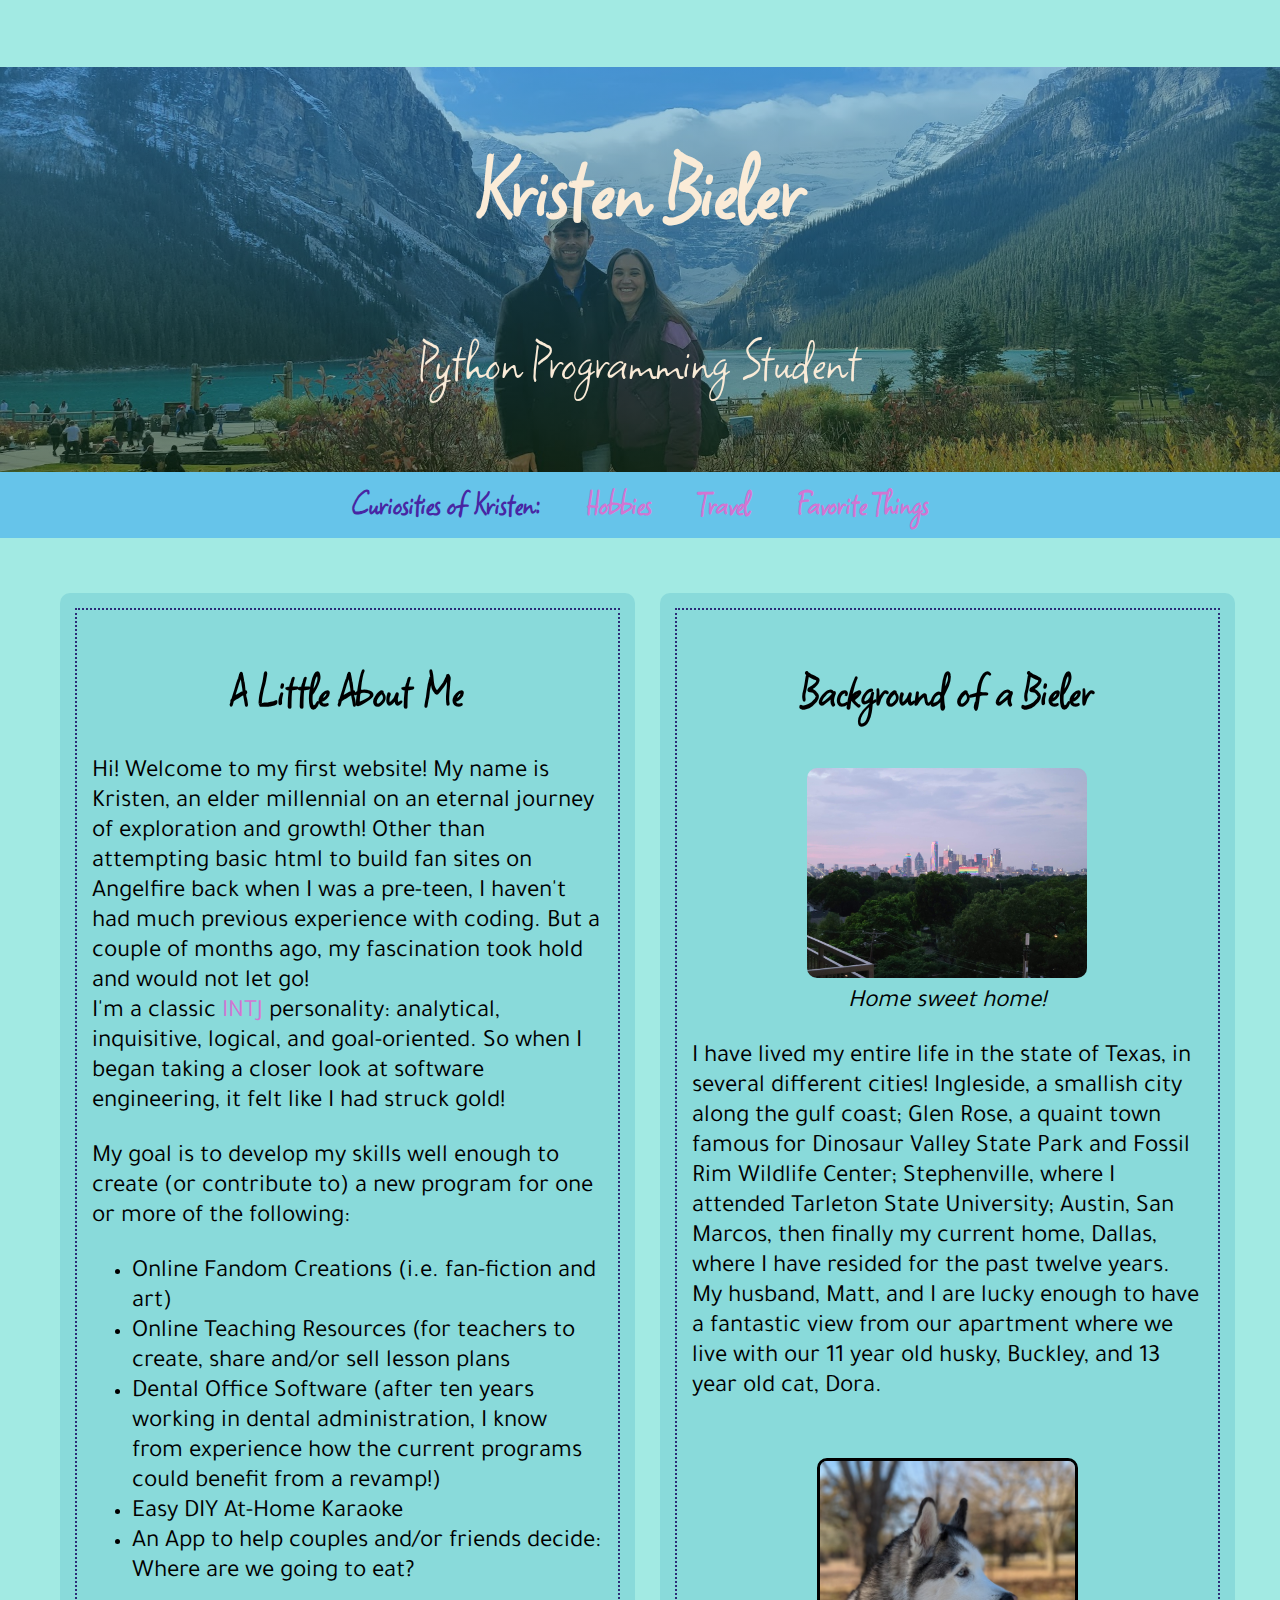
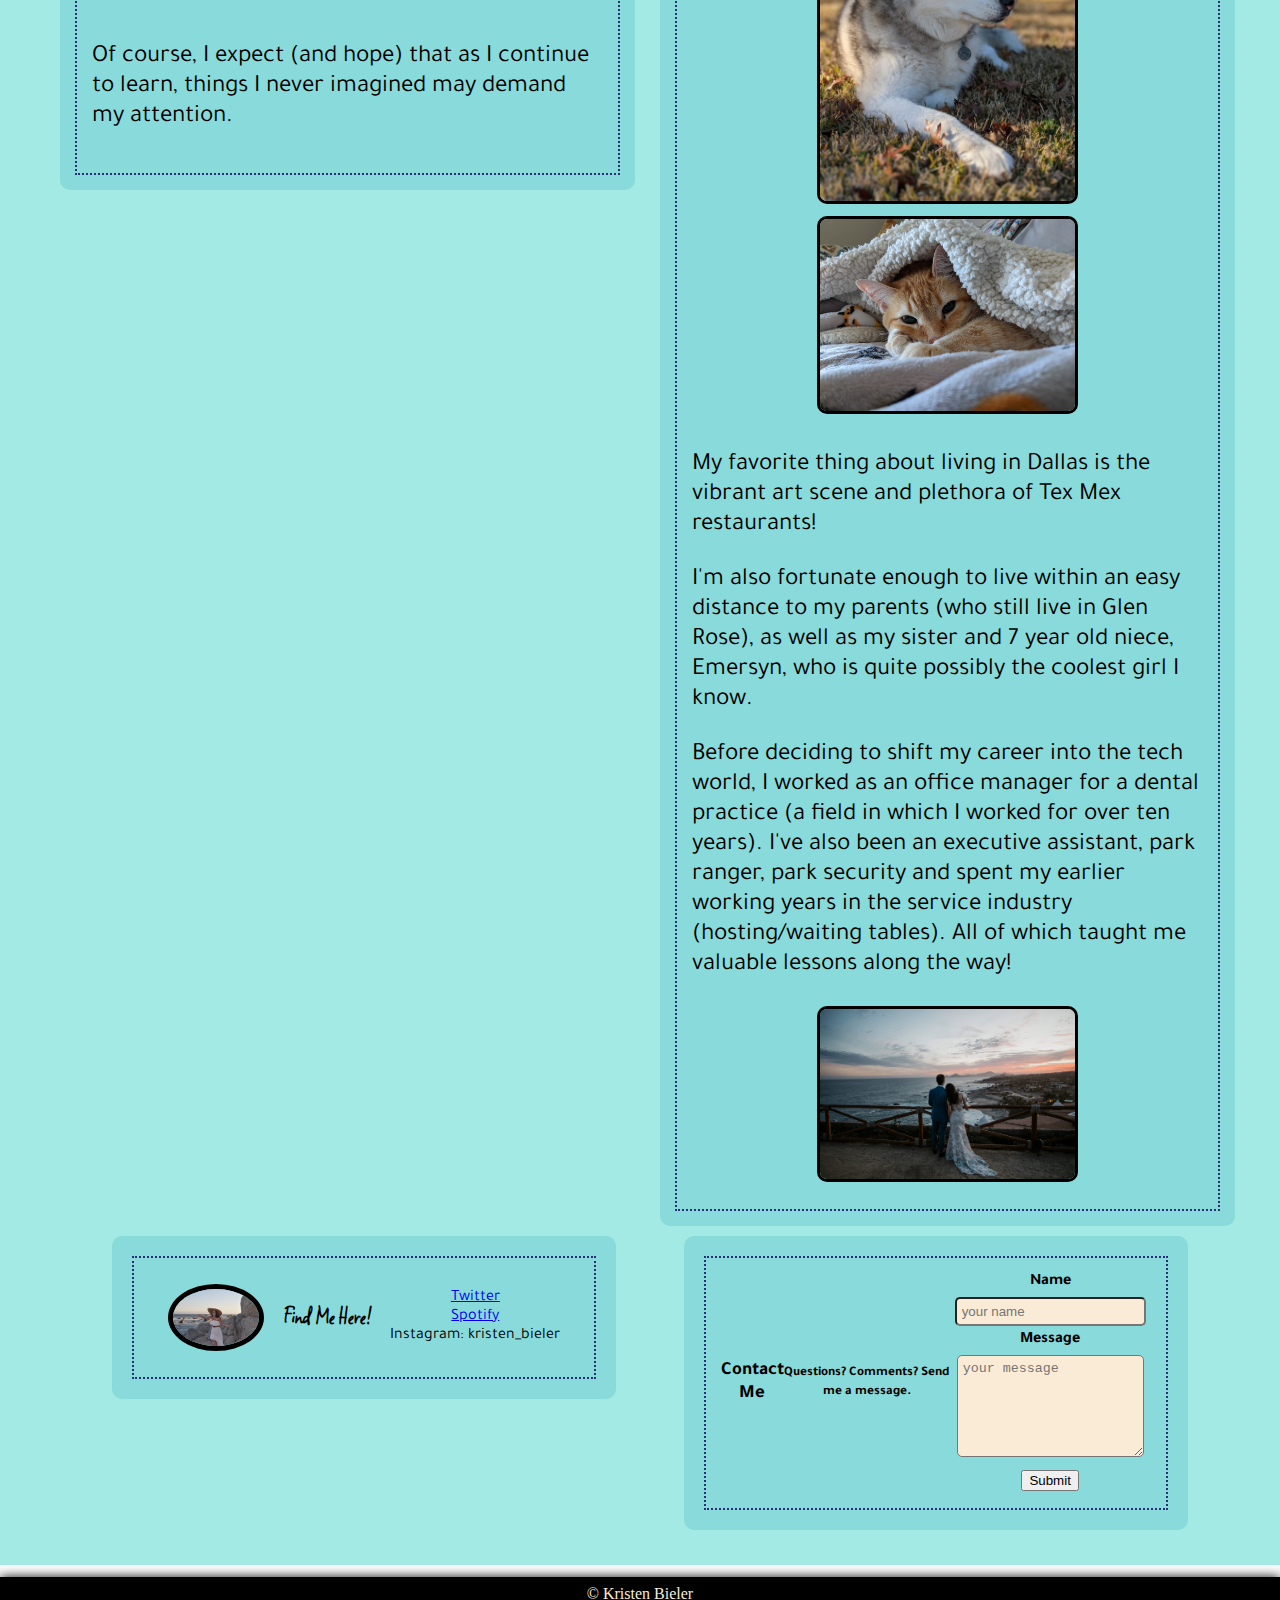
<file: index.html>
<!DOCTYPE html>
<html lang="en">
<head>
    <meta charset="UTF-8">
    <meta http-equiv="X-UA-Compatible" content="IE=edge">
    <meta name="viewport" content="width=device-width, initial-scale=1.0">
    <title>My Portfolio</title>
    
    <link rel="preconnect" href="https://fonts.googleapis.com">
<link rel="preconnect" href="https://fonts.gstatic.com" crossorigin>
<link href="https://fonts.googleapis.com/css2?family=Square+Peg&display=swap" rel="stylesheet">
    
<link rel="preconnect" href="https://fonts.googleapis.com">
<link rel="preconnect" href="https://fonts.gstatic.com" crossorigin>
<link href="https://fonts.googleapis.com/css2?family=Tajawal:wght@300&display=swap" rel="stylesheet">

    <link rel="stylesheet" href="css/styles.css">
    
</head>
<body>
    
    <div class="hero-image">
        <div class="hero-text">
            <h1>Kristen Bieler</h1>
            <p>Python Programming Student</p>
        </div>
    </div>
    <nav>
        <ul><b>
            <li>Curiosities of Kristen:</li>
            <li><a href="page1.html">Hobbies</a></li>
            <li><a href="page2.html">Travel</a></li>
            <li><a href="page3.html">Favorite Things</a></li>
            </b>  
        </ul>
    </nav>
    <main>
        <div class="main">
            <article class="main-articles">
                <div id="main-dish">
                <h1>A Little About Me</h1>
                <p>Hi! Welcome to my first website! My name is Kristen, an elder millennial on an eternal
                    journey of exploration and growth! Other than attempting basic html to build fan sites on Angelfire 
                    back when I was a pre-teen, I haven't had much previous experience with coding. But a couple of months ago, my
                    fascination took hold and would not let go! 
                    <br/>I'm a classic <a href="https://www.16personalities.com/intj-personality" target="_blank">INTJ</a> personality: 
                    analytical, inquisitive, logical, and goal-oriented. So when I began taking a closer look at
                    software engineering, it felt like I had struck gold! 
                    </p><p>
                    My goal is to develop my skills well enough to create (or contribute to) a new program for one or more of the following:
                    <ul id="about-me">
                        <li>Online Fandom Creations (i.e. fan-fiction and art)</li>
                        <li>Online Teaching Resources (for teachers to create, share and/or sell lesson plans</li>
                        <li>Dental Office Software (after ten years working in dental administration, I know from experience how the current
                            programs could benefit from a revamp!)</li>
                        <li>Easy DIY At-Home Karaoke</li>
                        <li>An App to help couples and/or friends decide: Where are we going to eat?</li>
                    </ul>
                    </p>
                    <p><br>
                    Of course, I expect (and hope) that as I continue to learn, things I never imagined may demand my attention.</p>

                </div>
            </article>

            <article class="main-articles">
                <div id="main-dish">
                <h1>Background of a Bieler</h1>
                <figure>
                    <img id="dallas-img" src="images/DTXskyline2021.jpeg">
                <figcaption><em><center>Home sweet home!</center></em></figcaption>
                </figure>
                <p>I have lived my entire life in the state of Texas, in several different cities! Ingleside, a smallish city along the gulf coast;
                    Glen Rose, a quaint town famous for Dinosaur Valley State Park and Fossil Rim Wildlife Center; Stephenville, where I attended
                    Tarleton State University; Austin, San Marcos, then finally my current home, Dallas, where I have resided
                    for the past twelve years. 
                    My husband, Matt, and I are lucky enough to have a fantastic view from our
                    apartment where we live with our 11 year old husky, Buckley, and 13 year old cat, Dora.</p>

                    <br>
                    <center><img id="pets" src="images/buck010221-1.jpeg"></center>
                    <center><img id="pets" src="images/dora083020.jpeg"></center>

                    <p>My favorite thing about living in Dallas is the vibrant art scene and plethora of Tex Mex restaurants!</p>

                    <p>I'm also fortunate enough to live within an easy distance to my parents (who still live in Glen Rose),
                        as well as my sister and 7 year old niece, Emersyn, who is quite possibly the coolest girl I know.
                    </p>
                    <p>
                        Before deciding to shift my career into the tech world, I worked as an office manager
                        for a dental practice (a field in which I worked for over ten years). I've also been an executive assistant, park ranger, park security and spent my earlier
                        working years in the service industry (hosting/waiting tables). All of which taught me 
                        valuable lessons along the way!
                    </p>
                    <center><img id="pets" src="images/K+M-DestinationCabo-430.jpg"></center>
                    
                </div>
            </article>
        <br>
        
            <article class="side-articles">
                <div id="side-dish">
                    <img id="profile-image" src="images/cabohatkb.jpg">

                    <h2>Find Me Here!</h2>
                    <p>
                        <a href="http://www.twitter.com/bielerkristen" target="_blank">Twitter</a>
                        <br/><a href="https://open.spotify.com/user/126120953?si=3cda38894bd14390" target="blank">Spotify</a>
                        <br/>Instagram: kristen_bieler
                    
                    </p>
                </div>
            </article>
       
            <article class="side-articles">
                <div id="side-dish">
                 <h3>Contact Me</h3>
                 <strong><small>Questions? Comments? Send me a message.</small></strong>
            <br>
            <br>
                <form action="mailto:kristenbieler@gmail.com" method="post">
                <label for="name"><strong>Name</strong></label>
                <br>
                <input type="text" id="name" placeholder="your name">
                <br>
                <label for="body"><strong>Message</strong></label>
                <br>
                <textarea id="body" placeholder="your message" rows="6"></textarea>
                <br>
                <button type="submit">Submit</button>
                </form>
                </div>
            </article>
        </div>
    </main>

    <footer>
        <hr>
        <div id="footer">
            &copy Kristen Bieler
        </div>
    </footer>
</body>
</html>
</file>
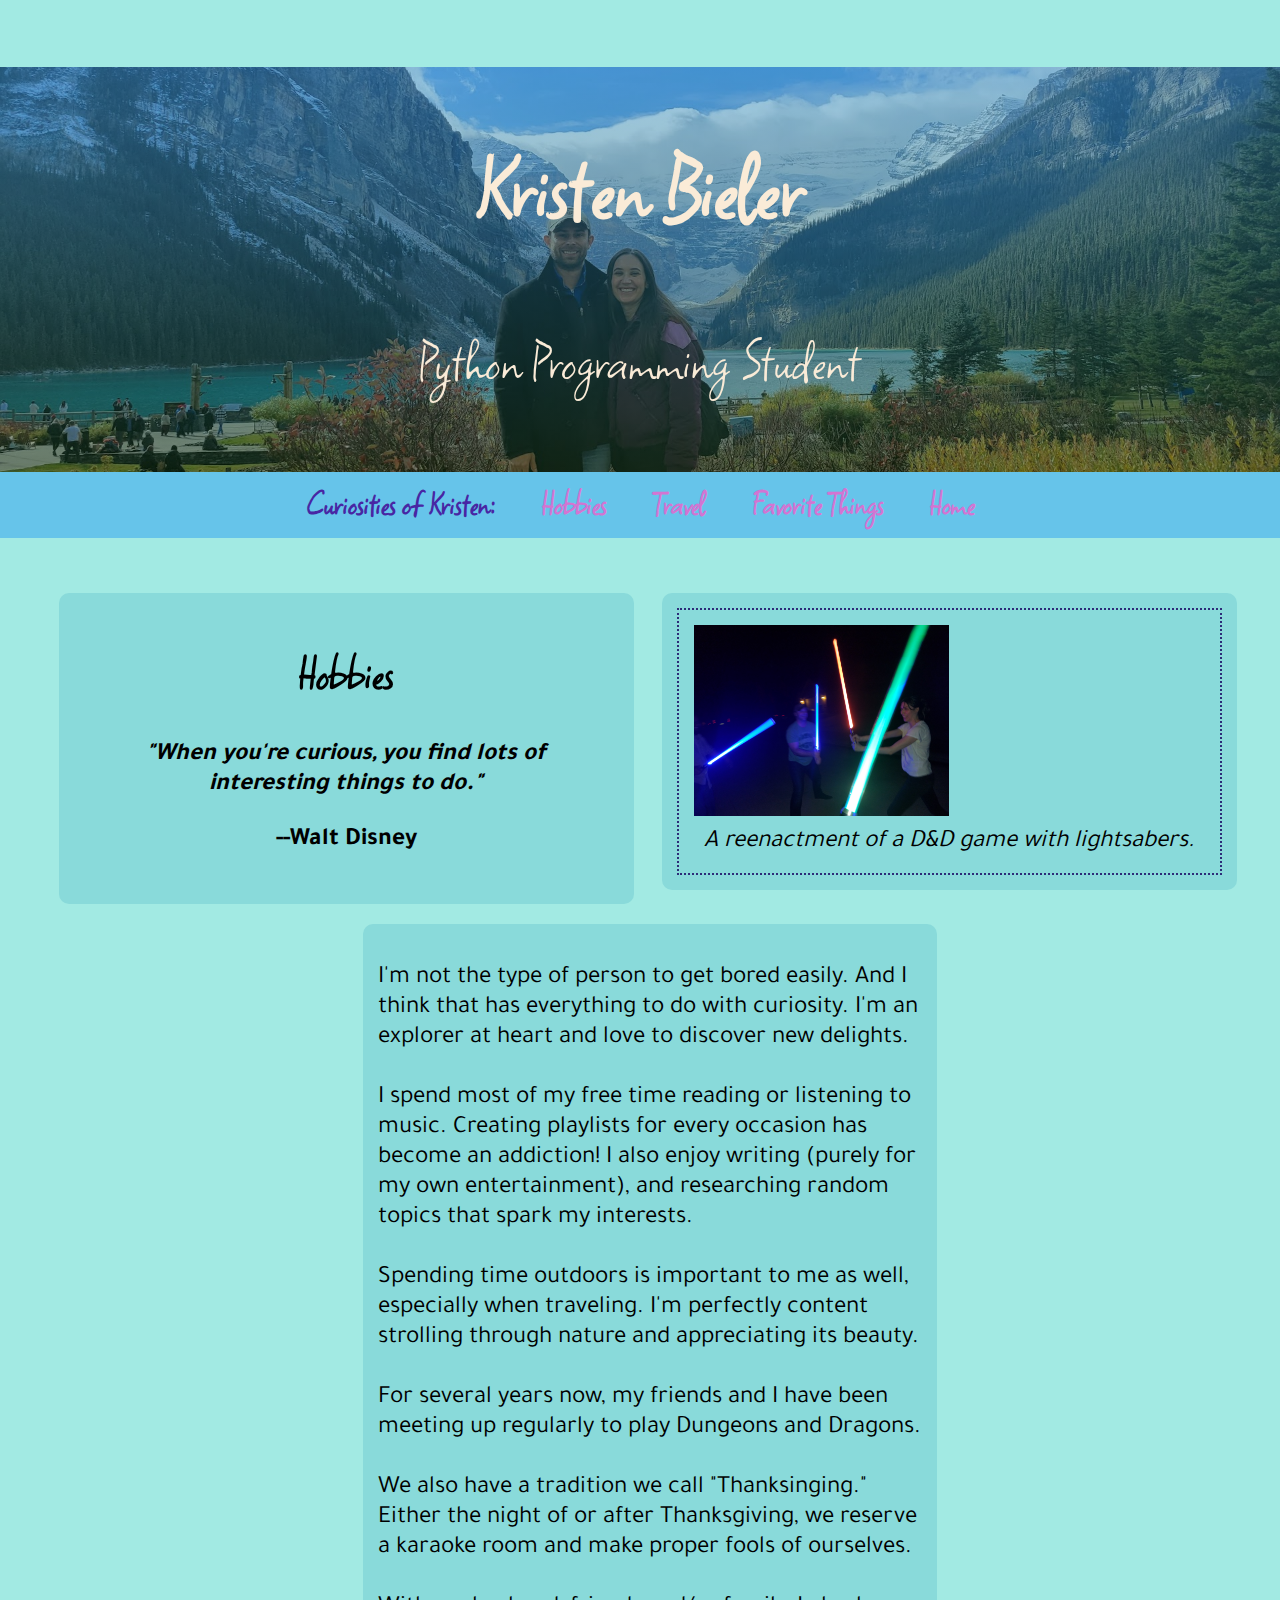
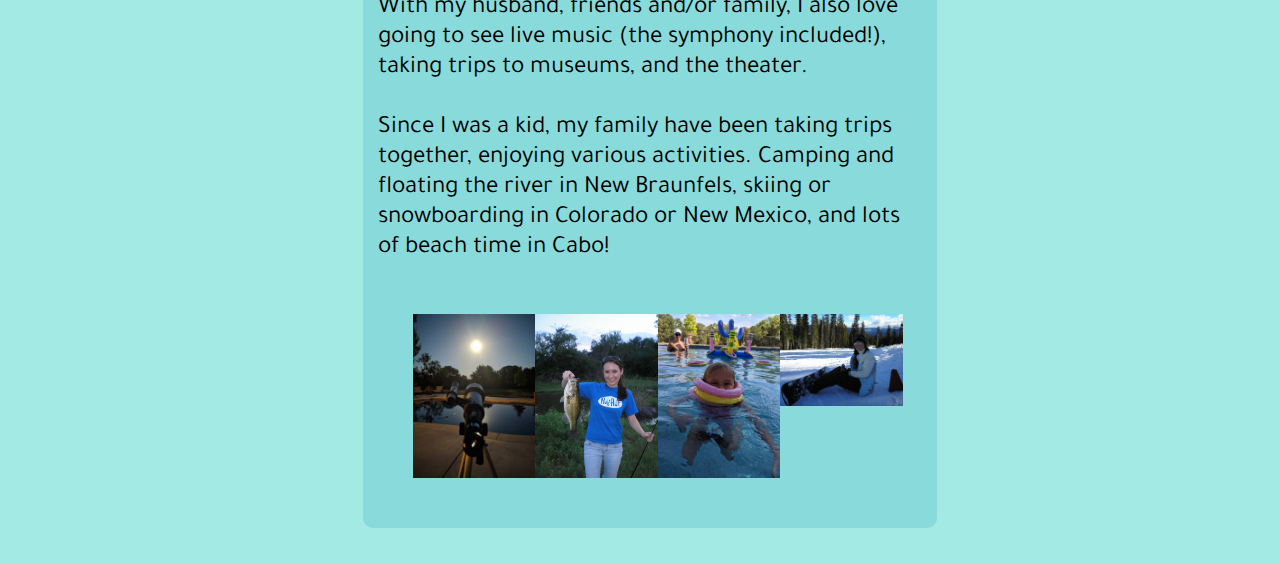
<file: page1.html>
<!DOCTYPE html>
<html lang="en">
<head>
    <meta charset="UTF-8">
    <meta http-equiv="X-UA-Compatible" content="IE=edge">
    <meta name="viewport" content="width=device-width, initial-scale=1.0">
    <title>Hobbies</title>

    <link rel="preconnect" href="https://fonts.googleapis.com">
    <link rel="preconnect" href="https://fonts.gstatic.com" crossorigin>
    <link href="https://fonts.googleapis.com/css2?family=Square+Peg&display=swap" rel="stylesheet">
        
    <link rel="preconnect" href="https://fonts.googleapis.com">
    <link rel="preconnect" href="https://fonts.gstatic.com" crossorigin>
    <link href="https://fonts.googleapis.com/css2?family=Tajawal:wght@300&display=swap" rel="stylesheet">
    
        <link rel="stylesheet" href="css/styles.css">

</head>

<body>
    
    <div class="hero-image">
        <div class="hero-text">
            <h1>Kristen Bieler</h1>
            <p>Python Programming Student</p>
        </div>
    </div>
    <nav>
        <ul><b>
            <li>Curiosities of Kristen:</li>
            <li><a href="page1.html">Hobbies</a></li>
            <li><a href="page2.html">Travel</a></li>
            <li><a href="page3.html">Favorite Things</a></li>
            <li><a href="index.html">Home</a></li> </b>  
        </ul>
    </nav>
   
<main>
    <div class="main">
        <article class="main-articles">
            <div id="toppers">
                <h1>Hobbies</h1>
                <h4><blockquote><i>"When you're curious, you find lots of interesting things to do."</i></blockquote>
             --Walt Disney</h4>
            </div>
        </article>
    <br>
        <article class="main-articles">
            <div id="main-dish">
                <img id="hobbies-img" src="images/lightsabers.jpg">
                <br>
                <figcaption><em><center>A reenactment of a D&D game with lightsabers.</center></em></figcaption>
            </div>    
        </article>
    <br>
    
        <article class="main-articles">
            <div id="main dish">
            <p>
                I'm not the type of person to get bored easily. And I think that has everything
                to do with curiosity. I'm an explorer at heart and love to discover new delights.
                <br>
                <br>
                I spend most of my free time reading or listening to music. Creating playlists
                for every occasion has become an addiction! I also enjoy writing (purely for my own entertainment),
                and researching random topics that spark my interests. 
                <br>
                <br>
                Spending time outdoors is important to me as well, especially when traveling. I'm perfectly 
                content strolling through nature and appreciating its beauty. 
                <br>
                <br>
                For several years now, my friends and I have been meeting up regularly to play Dungeons and Dragons.
                <br>
                <br>
                We also have a tradition we call "Thanksinging." Either the night of or after Thanksgiving, we reserve a karaoke
                room and make proper fools of ourselves. 
                <br>
                <br>
                With my husband, friends and/or family, I also love going to see live music (the symphony included!),
                taking trips to museums, and the theater. 
                <br>
                <br>
                Since I was a kid, my family have been taking trips together, enjoying various activities. Camping and 
                floating the river in New Braunfels, skiing or snowboarding in Colorado or New Mexico, and lots of beach
                time in Cabo! 

            </div></p>

            <article class="main-articles">
                <div class="gallery">
                    <img id="hobbies-img" src="images/GRpool050620.jpeg">
                    <img id="hobbies-img" src="images/kb-fish1.jpg">
                    <img id="hobbies-img" src="images/GRpoolEm-4.jpeg">
                    <img id="hobbies-img" src="images/snowboard-kb.jpg">   
                </div>            
            </article>
        </article>
    
       
    </div>
    
</main>


</body>
</html>
</file>
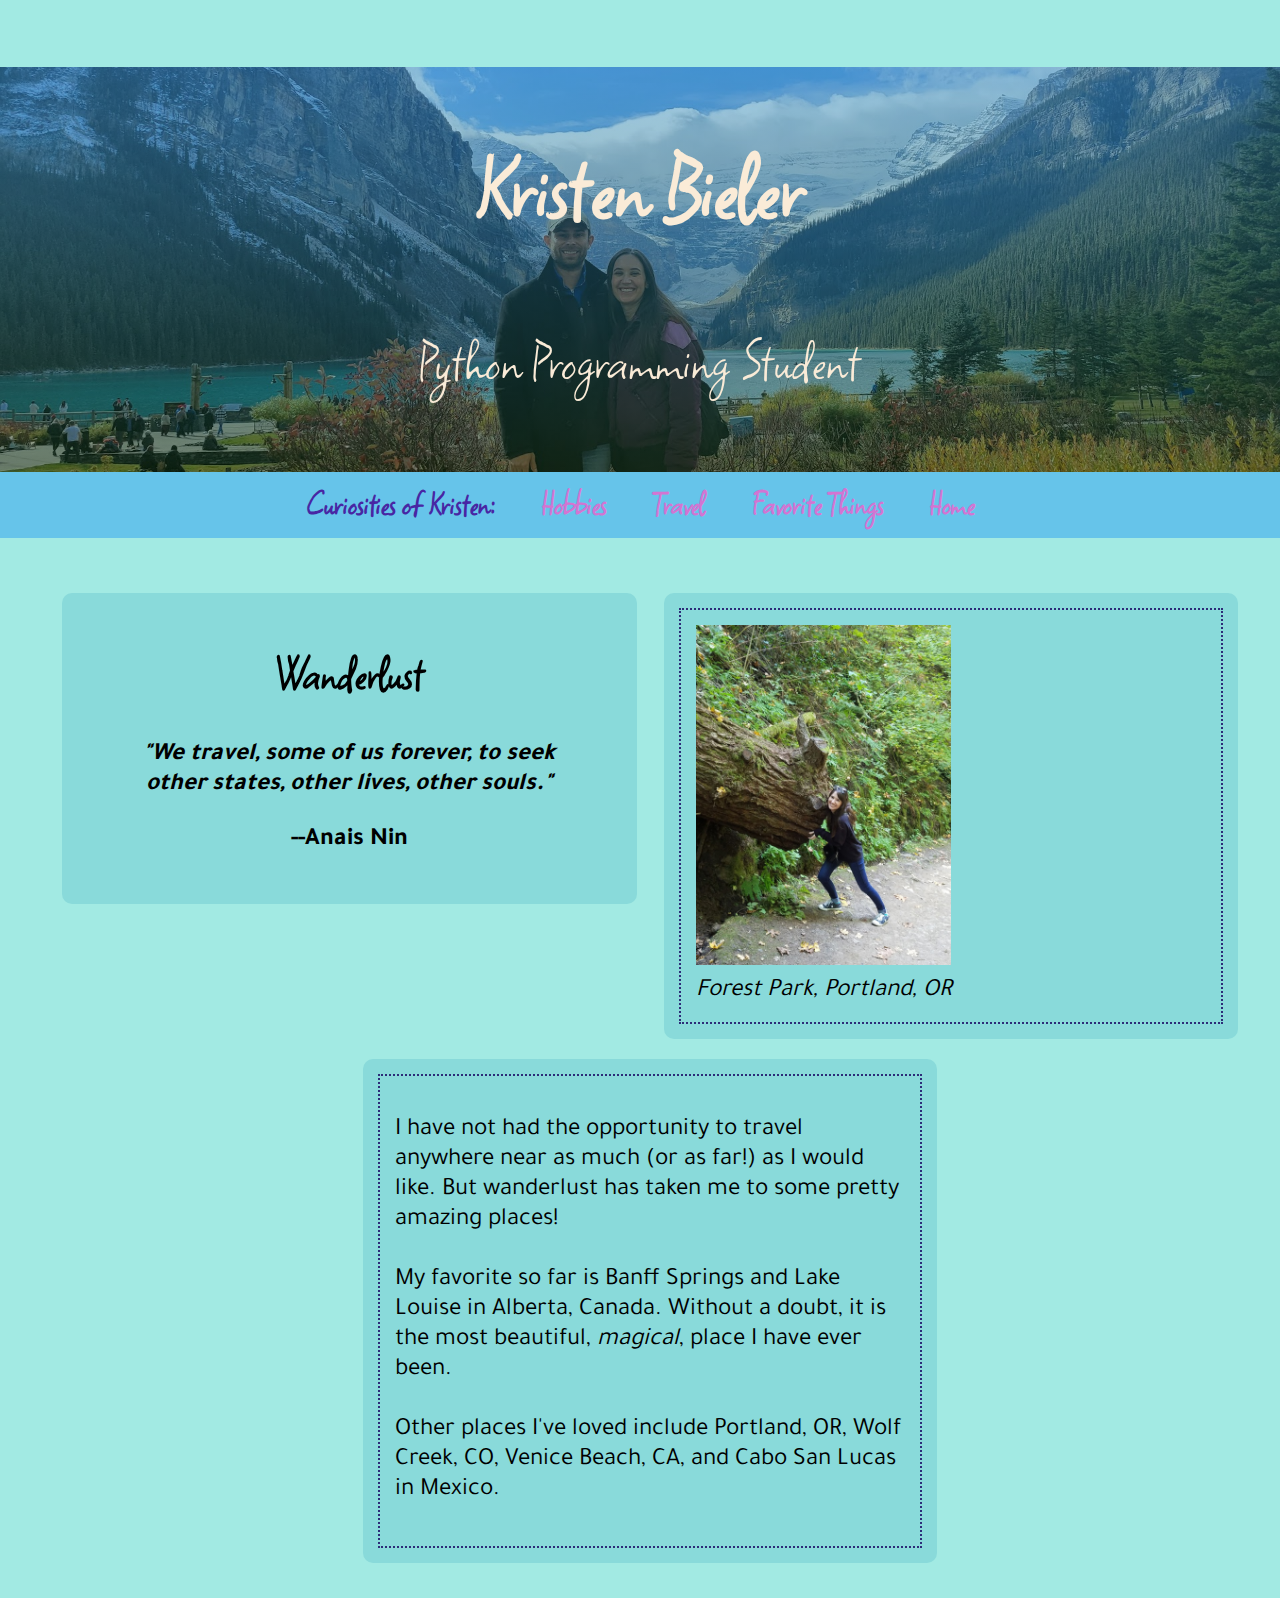
<file: page2.html>
<!DOCTYPE html>
<html lang="en">
<head>
    <meta charset="UTF-8">
    <meta http-equiv="X-UA-Compatible" content="IE=edge">
    <meta name="viewport" content="width=device-width, initial-scale=1.0">
    <title>Document</title>

    <link rel="preconnect" href="https://fonts.googleapis.com">
    <link rel="preconnect" href="https://fonts.gstatic.com" crossorigin>
    <link href="https://fonts.googleapis.com/css2?family=Square+Peg&display=swap" rel="stylesheet">
        
    <link rel="preconnect" href="https://fonts.googleapis.com">
    <link rel="preconnect" href="https://fonts.gstatic.com" crossorigin>
    <link href="https://fonts.googleapis.com/css2?family=Tajawal:wght@300&display=swap" rel="stylesheet">
    
        <link rel="stylesheet" href="css/styles.css">


</head>

<body>
    <div class="hero-image">
        <div class="hero-text">
            <h1>Kristen Bieler</h1>
            <p>Python Programming Student</p>
        </div>
    </div>
    <nav>
        <ul><b>
            <li>Curiosities of Kristen:</li>
            <li><a href="page1.html">Hobbies</a></li>
            <li><a href="page2.html">Travel</a></li>
            <li><a href="page3.html">Favorite Things</a></li>
            <li><a href="index.html">Home</a></li> </b>  
        </ul>
    </nav>
    
<main>
    <div class="main">
        
            <article class="main-articles">
                <div id="toppers">
                    <h1>Wanderlust</h1>
                    <h4><blockquote><i>"We travel, some of us forever, to seek other states, other lives, other souls."</i></blockquote>
                        --Anais Nin</h4>
                </div>
            </article>
        
        <article class="main-articles">
            <div id="main-dish">
                <img id="hobbies-img" src="images/kbportland2.jpeg">
                <figcaption><em>Forest Park, Portland, OR</em></figcaption>
            </div>
        </article>
    

        <article class="main-articles">
            <div id="main-dish">
                <p>I have not had the opportunity to travel anywhere near as much (or as far!) as I would like.
                But wanderlust has taken me to some pretty amazing places!
                <br>
                <br>
                My favorite so far is Banff Springs and Lake Louise in Alberta, Canada. Without a doubt,
                it is the most beautiful, <i>magical</i>, place I have ever been.
                <br>
                <br>
                Other places I've loved include Portland, OR, Wolf Creek, CO, Venice Beach, CA, and Cabo San Lucas in Mexico.
                 </p>
            </div>

        </article>
    </div>


</main>



</body>
</html>
</file>
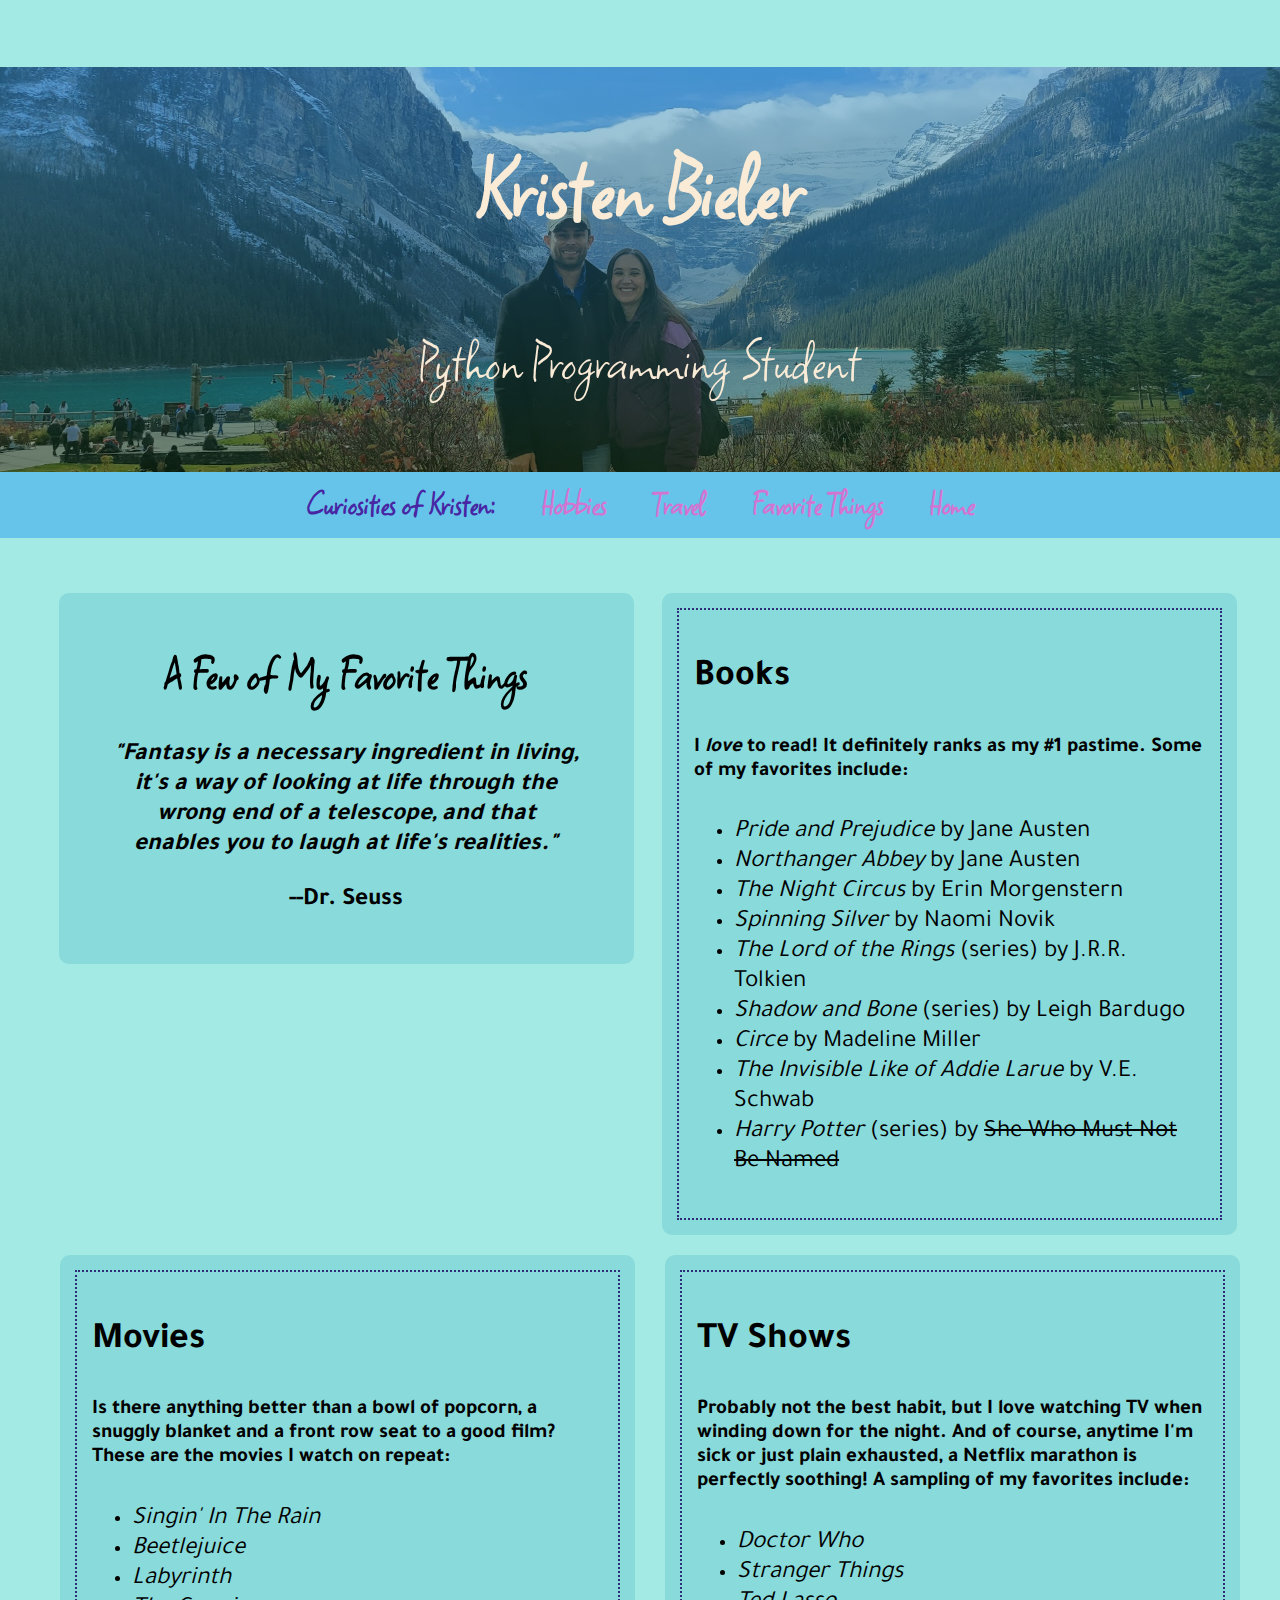
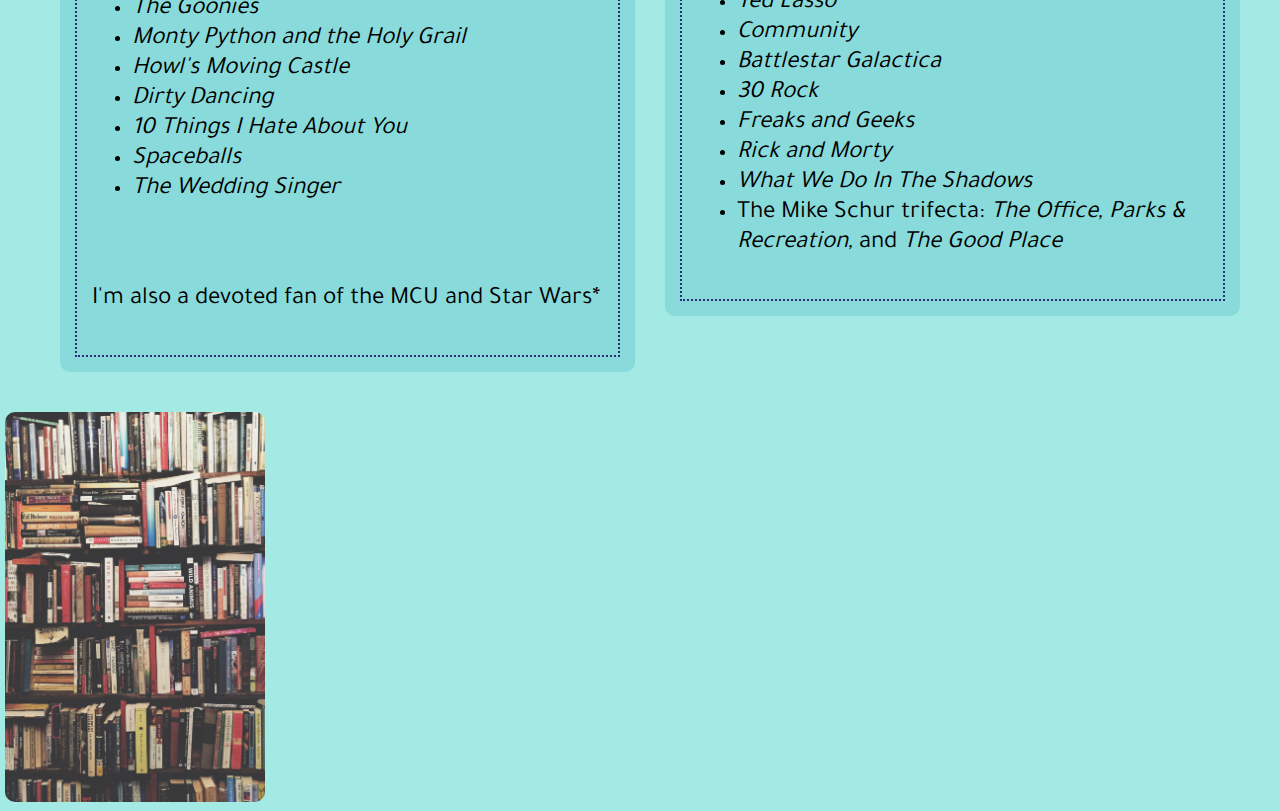
<file: page3.html>
<!DOCTYPE html>
<html lang="en">
<head>
    <meta charset="UTF-8">
    <meta http-equiv="X-UA-Compatible" content="IE=edge">
    <meta name="viewport" content="width=device-width, initial-scale=1.0">

    <link rel="preconnect" href="https://fonts.googleapis.com">
    <link rel="preconnect" href="https://fonts.gstatic.com" crossorigin>
    <link href="https://fonts.googleapis.com/css2?family=Square+Peg&display=swap" rel="stylesheet">
        
    <link rel="preconnect" href="https://fonts.googleapis.com">
    <link rel="preconnect" href="https://fonts.gstatic.com" crossorigin>
    <link href="https://fonts.googleapis.com/css2?family=Tajawal:wght@300&display=swap" rel="stylesheet">
    
    <link rel="stylesheet" href="css/styles.css">
    <title>Favorite Things</title>
</head>
<body>
    <div class="hero-image">
        <div class="hero-text">
            <h1>Kristen Bieler</h1>
            <p>Python Programming Student</p>
        </div>
    </div>
    <nav>
        <ul><b>
            <li>Curiosities of Kristen:</li>
            <li><a href="page1.html">Hobbies</a></li>
            <li><a href="page2.html">Travel</a></li>
            <li><a href="page3.html">Favorite Things</a></li>
            <li><a href="index.html">Home</a></li> </b>  
        </ul>
    </nav>
   
   <main>
    <div class="main">
        <article class="main-articles">
            <div id="toppers">
                <h1>A Few of My Favorite Things</h1>
                <h4><blockquote><i>"Fantasy is a necessary ingredient in living, it's a way of
                looking at life through the wrong end of a telescope, and that enables you to
                laugh at life's realities." 
            </i></blockquote> --Dr. Seuss
        </h4>
            </div>
        </article>
    <br>
        <article class="main-articles">
            <div id="main-dish">
             <h2>Books</h2>
             <h5>I <i>love</i> to read! It definitely ranks as my #1 pastime. Some of my 
            favorites include:</i></h5>
                <ul>
                <li><cite>Pride and Prejudice</cite> by Jane Austen</cite></li>
                <li><cite>Northanger Abbey</cite> by Jane Austen</li>
                <li><cite>The Night Circus</cite> by Erin Morgenstern</li>
                <li><cite>Spinning Silver</cite> by Naomi Novik</li>
                <li><cite>The Lord of the Rings</cite> (series) by J.R.R. Tolkien</li>
                <li><cite>Shadow and Bone</cite> (series) by Leigh Bardugo</li>
                <li><cite>Circe</cite> by Madeline Miller</li>
                <li><cite>The Invisible Like of Addie Larue</cite> by V.E. Schwab</li>
                <li><cite>Harry Potter</cite> (series) by <s>She Who Must Not Be Named</s></li>
            </ul>
            </div>
        </article>
        <br>
        <article class="main-articles">
            <div id="main-dish">
                <h2>Movies</h2>
                <h5>Is there anything better than a bowl of popcorn, a snuggly blanket and a front row
                seat to a good film? These are the movies I watch on repeat:
             </h5>
            <ul>
                <li><i>Singin' In The Rain</i></li>
                <li><i>Beetlejuice</i></li>
                <li><i>Labyrinth</i></li>
                <li><i>The Goonies</i></li>
                <li><i>Monty Python and the Holy Grail</i></li>
                <li><i>Howl's Moving Castle</i></li>
                <li><i>Dirty Dancing</i></li>
                <li><i>10 Things I Hate About You</i></li>
                <li><i>Spaceballs</i></li>
                <li><i>The Wedding Singer</i></li>
            </ul>
            <br>
                <p>I'm also a devoted fan of the MCU and Star Wars*</p>
            </div>
        </article>
        <br>
        <article class="main-articles">
            <div id="main-dish">
                <h2>TV Shows</h2>
                <h5>Probably not the best habit, but I love watching TV when winding down for the night.
                And of course, anytime I'm sick or just plain exhausted, a Netflix marathon is perfectly soothing!
                A sampling of my favorites include:
            </h5>
            <ul>
                <li><i>Doctor Who</i></li>
                <li><i>Stranger Things</i></li>
                <li><i>Ted Lasso</i></li>
                <li><i>Community</i></li>
                <li><i>Battlestar Galactica</i></li>
                <li><i>30 Rock</i></li>
                <li><i>Freaks and Geeks</i></li>
                <li><i>Rick and Morty</i></li>
                <li><i>What We Do In The Shadows</i></li>
                <li>The Mike Schur trifecta: <i>The Office, Parks & Recreation,</i> and <i>The Good Place</i></li>
            </ul>
            </div>
        </article>
    </div>
    <div class="side">
        <img id= "side-pics" src="images/books-unsplash.jpg">
    </div>
    

</main>
</body>
</html>
</file>
<file: css/styles.css>
body, html{
    height: 100%;
    margin: 0px;
    background-color: rgb(162, 234, 227)
}

nav li {
    display: inline;
    margin: 20px;
}
nav ul {
    background-color: rgb(102, 196, 234);
    margin: 0px;
    list-style-type: none;
    width: 100%;
    padding: 10px;
}
nav {
    display: flex;
    justify-content: space-between;
    flex-wrap: wrap;
    color:rgb(72, 38, 163);
    font-family: "Square Peg", cursive;
    font-size: 35px;
    text-align: center;
}

nav a{
    color: rgb(210, 117, 210);
    text-decoration: none;
}

nav a:hover{
    color: rgb(233, 233, 146);
}

.hero-image{
    background-image: linear-gradient(rgba(59, 148, 203, 0.5),rgba(15, 54, 15, 0.45)),url("../images/banfflake-14.jpeg");
    background-repeat: no-repeat;
    background-size: cover;
    background-position: center;
    position: relative;
    height: 45%;
    margin-top: 0px;
}

.hero-text{
    color: antiquewhite;
    text-align: center;
    font-family: 'Square Peg', cursive;
    font-size: 60px;
    position: relative;
    top: 45%;
    left: 50%;
    transform: translate(-50%, -45%)
    
}
.hero-text h1{
    font-size: 100px;
    text-shadow: 5px rgb(7, 7, 108);
}

.main{
    display: flex;
    flex-flow: row wrap;
    justify-content: space-evenly;
    align-content: center;
    align-items: center;
    padding-left: 20px;
    padding-top: 20px;
    font-family: 'Tajawal', sans-serif;
    margin: 25px;
}

#main-dish{
    border: 2px dotted rgb(44, 44, 120);
    padding: 15px;
    box-sizing:border-box;
   
}

#dallas-img{
   display: block;
   margin-left: auto;
   margin-right: auto;
   width: 65%;
   padding: 10px;
   border-radius: 20px;

}

#side ul{
    list-style-type: none;
    text-align: center;
    margin: 0px;
}
#side a{
    text-decoration: none;
    color: rgb(210, 117, 210);
}
#side a:hover{
    color: rgb(233, 233, 146);
}
#profile-image{
    display: flex;
    align-items: center;
    width: 20%;
    border-radius: 70%;
    border: 5px solid;
}

.side-articles{
    display: flex;
    align-self: flex-start;
    height: 30%;
    padding: 20px;
    width: 40%;
}

.side-articles, .main-articles{
    background-color: rgb(137, 218, 218);
    padding: 10px;
    margin-bottom: 10px;
    border-radius: 10px;
    font-family: 'Tajawal', sans-serif;

}
.main-articles{
    font-size: 25px;
    margin: 10px;
    padding: 15px;
    text-align: left;
    width: 45%;
    height: 65%;
    align-self: flex-start;
}

.main-articles h1{
    font-family: 'Square Peg', cursive;
    font-size: 50px;
    text-align: center;
}

.main-articles a{
    color:rgb(210, 117, 210);
    text-decoration: none;
}

.main-articles a:hover{
    color:rgb(233, 233, 146)
}

.main-articles ul{
    text-align: left;
}

#side-dish{
    border: 2px dotted rgb(44, 44, 120);
    padding: 15px;
    box-sizing:border-box;
    text-align: center;
    margin: 10px;
    display: flex;
    justify-content: space-evenly;
    align-items: center;
    height: 30%;

}

#side-dish h2{
    display:inline;
    font-family: 'Square Peg', cursive;
}

forms{
    align-self: center;
    margin-top: 20px;
}

textarea, input{
    background-color: antiquewhite;
    border-radius: 5px;
    padding: 5px;
    margin: 5px;
}

#toppers{
    text-align: center;
    align-self: center;
}

#side-pics{
    width: 260px;
    padding: 5px;
    border-radius: 15px;
    align-items: center;
}

#pets{
    width: 50%;
    border: solid 3px;
    border-radius: 10px;
}

#hobbies-img{
    display: inline-flex;
    align-content: flex-start;
    margin-left: auto;
    margin-right: auto;
    width: 50%;
}
.gallery{
    width: 100%;
    height: auto;
    display: flex;
    justify-content: space-between;
    align-items: flex-start;
    padding: 10px;

}

footer{
    background-color: black;
    width: 100%;
    height: 5vh;
    margin-top: 0px;
}

footer div{
    color:antiquewhite;
    text-align:center;
}

footer hr{
    margin-top:0px;
    height: 12px;
    border: 0px;
    box-shadow: inset 0px 12px 12px white;
}

main{
    overflow:auto;

}
</file>
